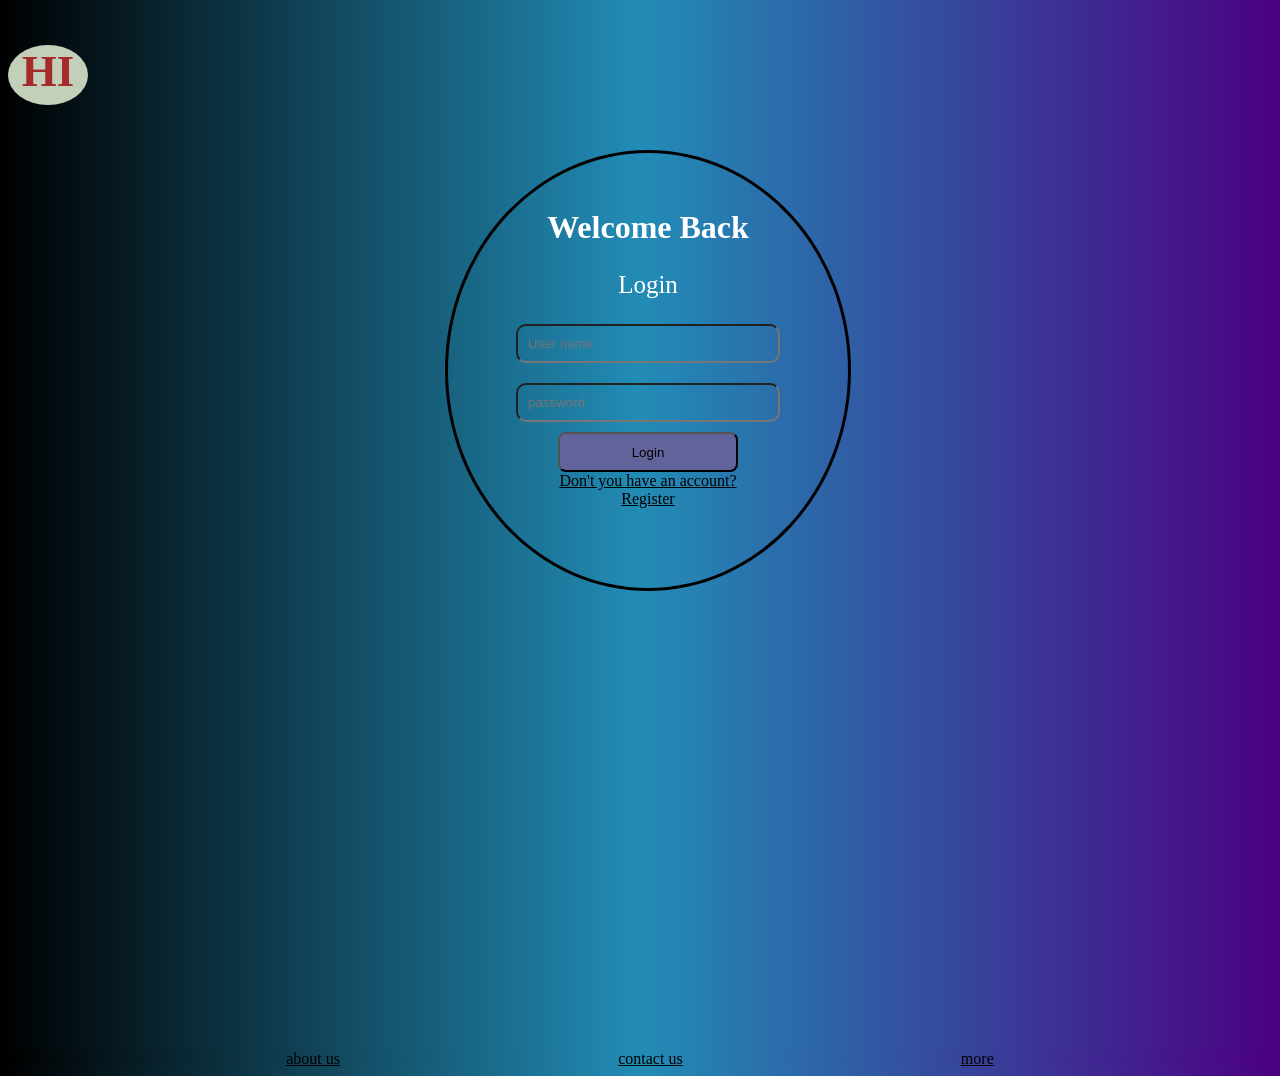
<file: cli/index.html>
<!DOCTYPE html>
<html lang="en">
<head>
    <meta charset="UTF-8">
    <meta name="viewport" content="width=device-width, initial-scale=1.0">
    <title>BeautLful Login Form</title>
    <link rel="stylesheet" href="index.css">
</head>
<body>
    <h3>HI</h3> 
    <div class="container">
        <form>
            <h1>Welcome Back </h1>
            <p>Login</p>
            <input type="User name" placeholder="User name" required>
            <input id="password" type="password" placeholder="password" required><br>
            <button class="button" type="submit">Login</button><br>
            <a href="">Don't you have an account?</a><br>
            <a id="register"  href="train.html">Register</a>

        </form>       
    </div>
     <div class="b">
        <a class="nav" href="">about us</a>
        <a class="nav" href="">contact us</a>
        <a class="nav" href="more.html">more</a>
    </div>

</body>
</html>
</file>
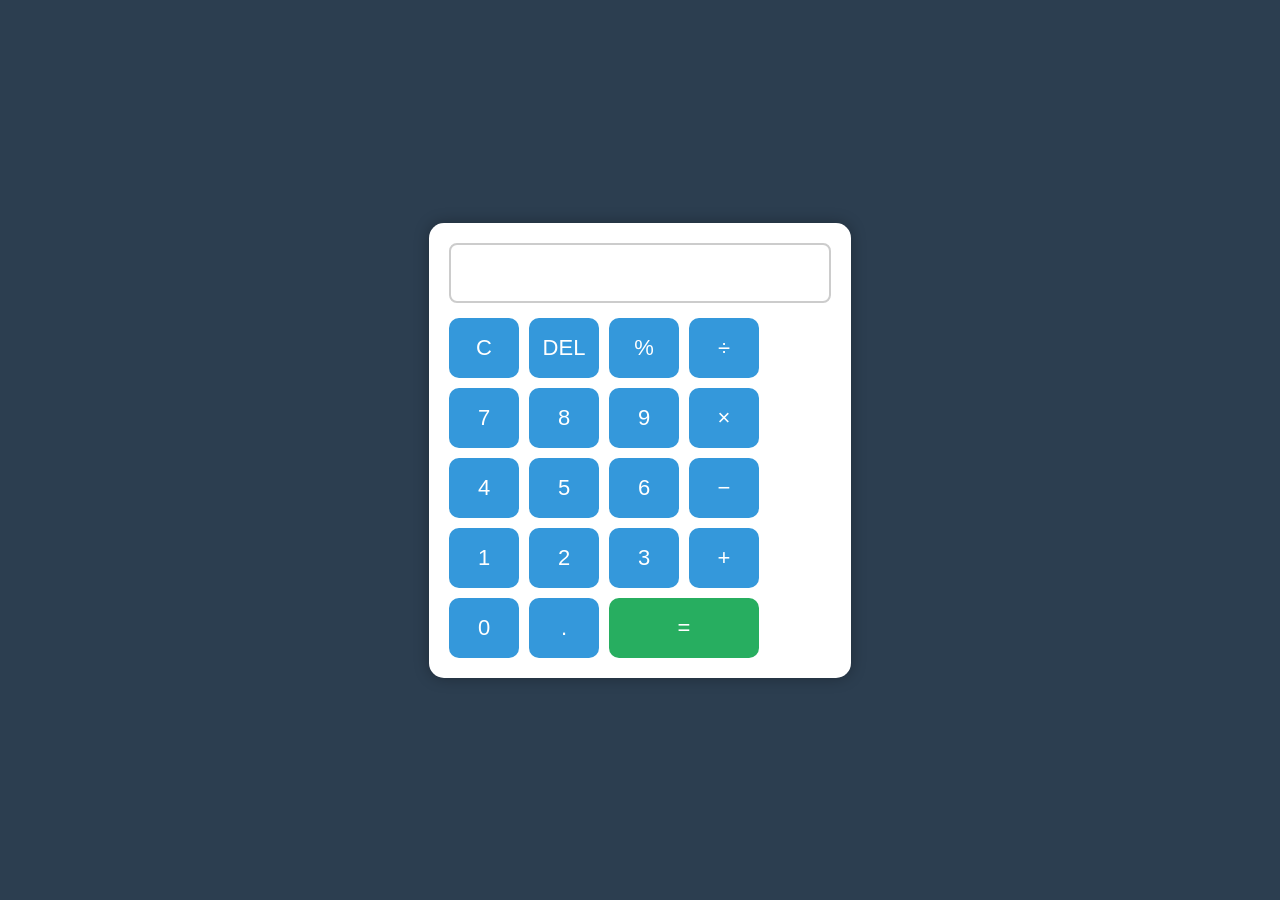
<file: cli/abc.html>
<!DOCTYPE html>
<html lang="en">
<head>
    <meta charset="UTF-8">
    <meta name="viewport" content="width=device-width, initial-scale=1.0">
    <title>Calculator</title>
    <link rel="stylesheet" href="style.css">
</head>
<body>

<div class="calculator">

    <input type="text" id="display" readonly>

    <div class="buttons">
        <button onclick="clearDisplay()">C</button>
        <button onclick="deleteLast()">DEL</button>
        <button onclick="appendValue('%')">%</button>
        <button onclick="appendValue('/')">÷</button>

        <button onclick="appendValue('7')">7</button>
        <button onclick="appendValue('8')">8</button>
        <button onclick="appendValue('9')">9</button>
        <button onclick="appendValue('*')">×</button>

        <button onclick="appendValue('4')">4</button>
        <button onclick="appendValue('5')">5</button>
        <button onclick="appendValue('6')">6</button>
        <button onclick="appendValue('-')">−</button>

        <button onclick="appendValue('1')">1</button>
        <button onclick="appendValue('2')">2</button>
        <button onclick="appendValue('3')">3</button>
        <button onclick="appendValue('+')">+</button>

        <button onclick="appendValue('0')">0</button>
        <button onclick="appendValue('.')">.</button>
        <button onclick="calculate()">=</button>
    </div>

</div>

<script src="script.js"></script>

</body>
</html>
</file>
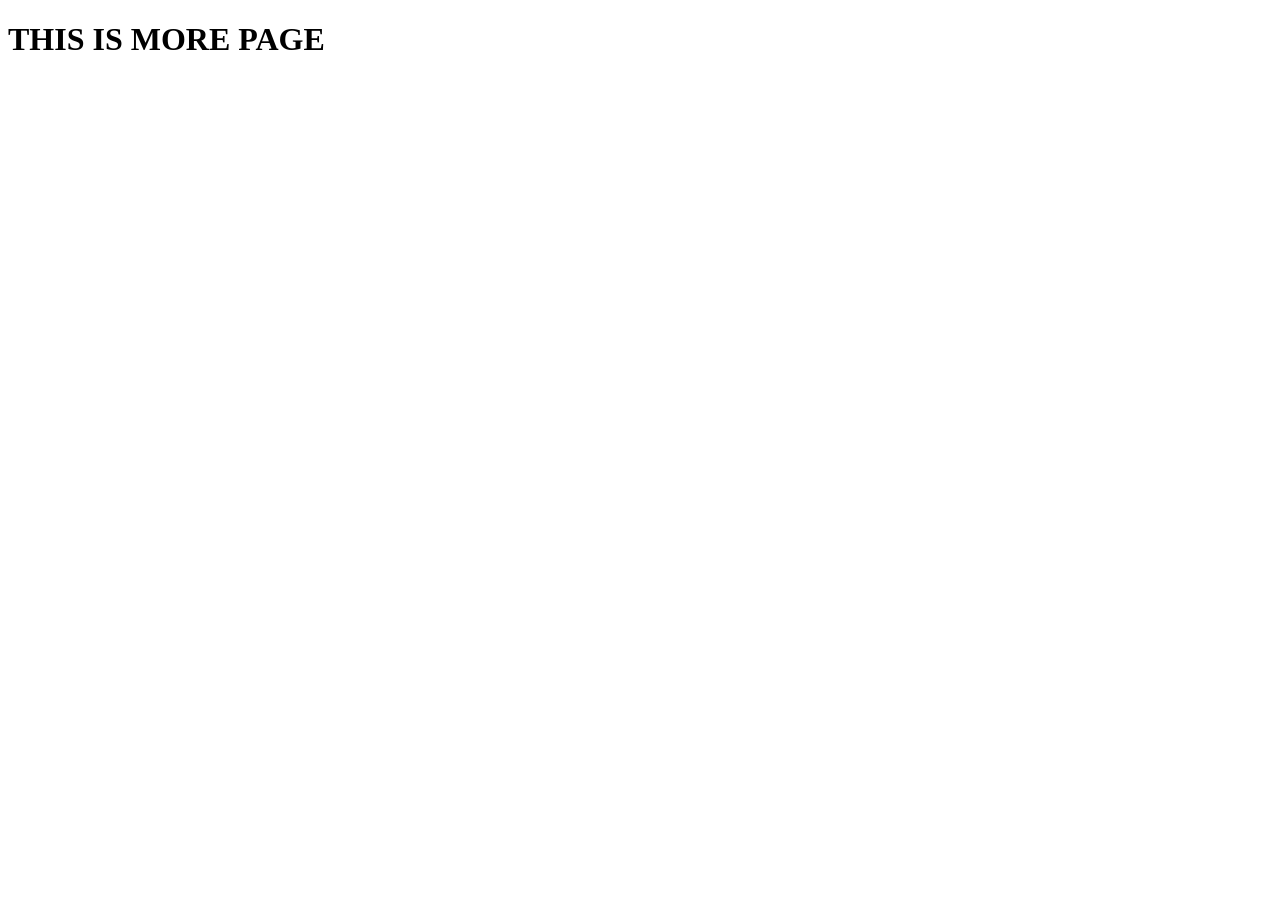
<file: cli/more.html>
<!DOCTYPE html>
<html lang="en">
<head>
    <meta charset="UTF-8">
    <meta name="viewport" content="width=device-width, initial-scale=1.0">
    <title>more page</title>
</head>
<body>
    <h1>THIS IS MORE PAGE</h1>
</body>
</html>
</file>
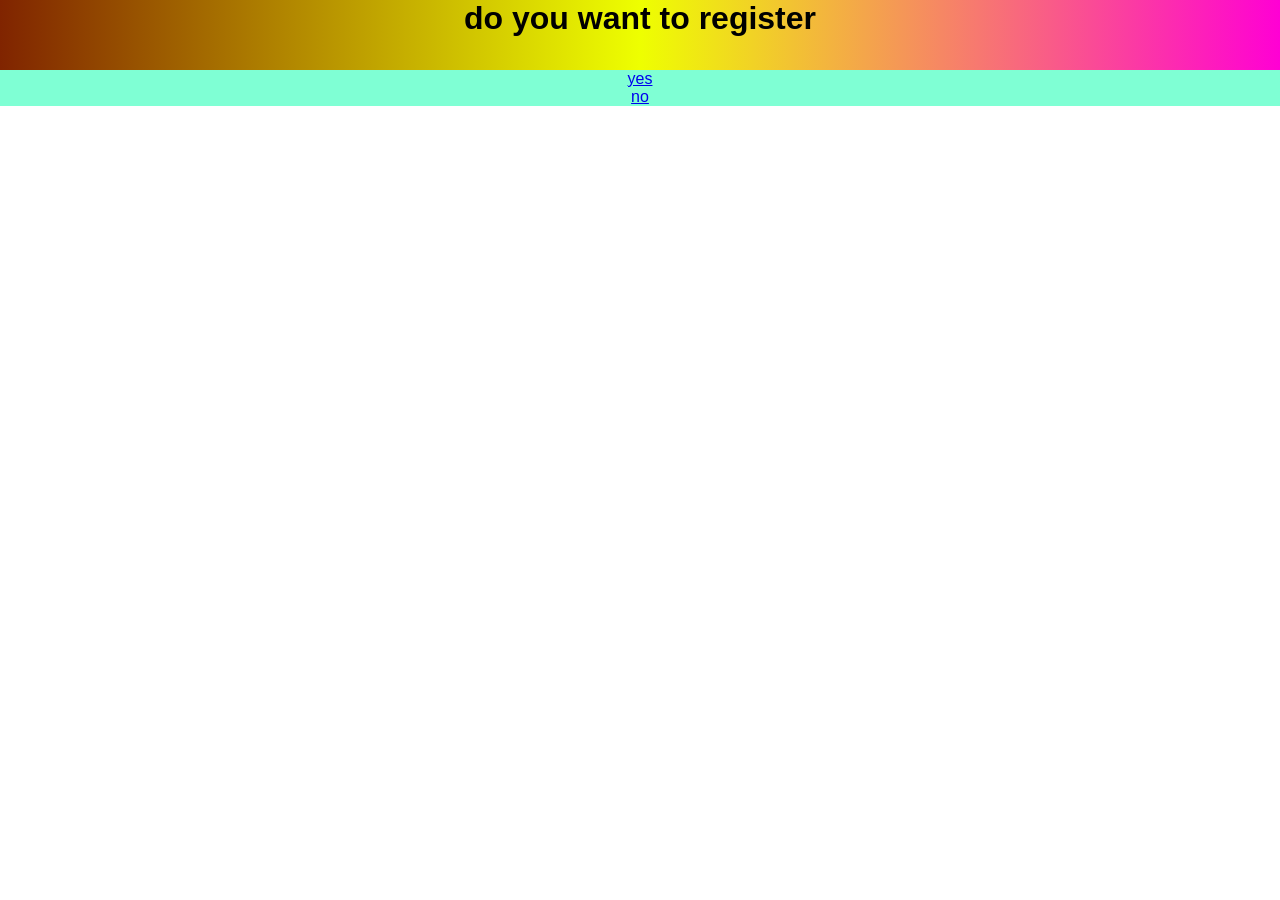
<file: cli/registeration.html>
<!DOCTYPE html>
<html lang="en">
<head>
    <meta charset="UTF-8">
    <meta name="viewport" content="width=device-width, initial-scale=1.0">
    <title>registeration</title>
    <style>
*{
 padding: o;
 margin: 0;   
} 
 
 body{
    font-family: Arial, Helvetica, sans-serif;
    text-align: center;
        }
        h1{ height: 70px;
            margin-top: 0;
            margin-bottom: 0;
            background: linear-gradient(to right, rgb(128, 36, 0),rgb(238, 255, 0),rgb(255, 0, 212));
        }
#a
{
    text-align: center;
    background-color: aquamarine;
    display: block;
    display: flex;
    flex-direction: column;
}
#b:hover{
    color: black;
    background-color: rgb(211, 14, 40);
     display: block;
     text-decoration: none;
}
#c:hover{
    color: black;
    background-color: rgb(211, 14, 40);
     display: block;
     text-decoration: none;
}
    </style>
</head>
<body>
    <h1>do you want to register</h1>
    <div id="a">
        <a id="b" href="index.html">yes</a>
        <a id="c" href=" ">no</a>
    </div>  
</body>
</html>
</file>
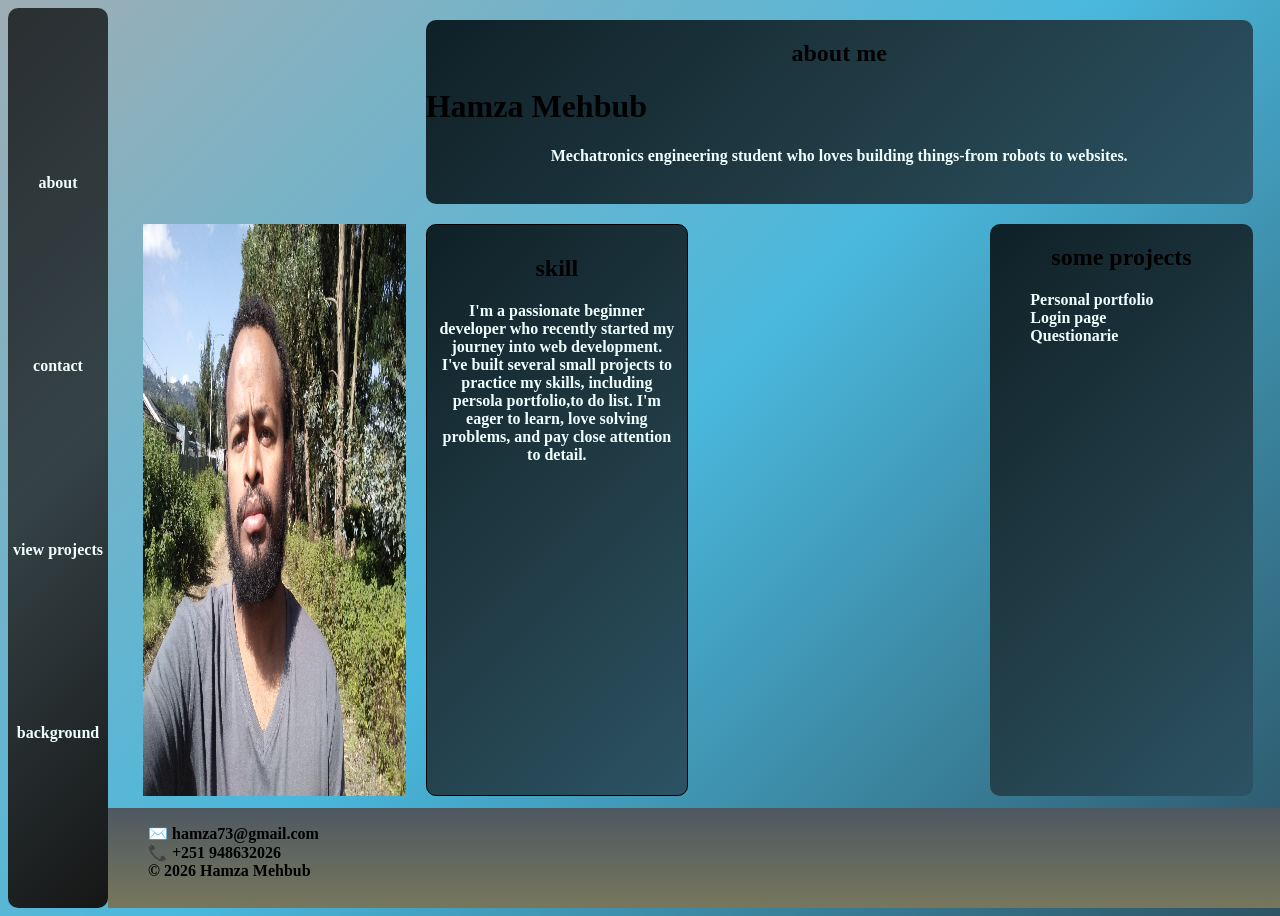
<file: Codes/abc.html>
<!DOCTYPE html>
<html lang="en">
<head>
    <meta charset="UTF-8">
    <meta name="viewport" content="width=device-width, initial-scale=1.0, user-scalabel=no">
    <title>trying grid</title>
    <link rel="stylesheet" href="abc.css">
</head>
<body> 
  
    <div id="container">
        <div class="box1">
        <a href=""> about</a>
         <a href="">contact</a>
          <a href="">view projects</a>
           <a href="">background</a>
    
        </div>
        <div class="box2">
            <div class="image">
                <img  src="FILE013.JPG" alt="">
            </div>
                <div class="about">  
                   <h2> about me </h2>
                    <h1>Hamza Mehbub</h1>
                    <p>Mechatronics engineering student who loves building things-from robots to websites.</p>
                </div>
                <div class="skills">
                    <h2>skill</h2>
                    <p>I'm a passionate beginner developer who recently started my journey into web development. I've built several small projects to practice my skills, including persola portfolio,to do list. I'm eager to learn, love solving problems, and pay close attention to detail.</p>
                    </div>
                <div class="projects">
                    <h2>some projects</h2>
                    <ul>
                        <li>
                        Personal portfolio
                        </li>
                        <li>
                          Login page  
                        </li>
                        <li>
                          Questionarie  
                        </li>
                    </ul>
                    </div>
        </div>
    
        <div class="box3">
             <ul class="last">
            <li>
                <a href="">✉️ hamza73@gmail.com </a>
            </li>
            <li>
              <a href="">📞 +251 948632026 </a>   
            </li>
            <LI>
             <a href="">© 2026 Hamza Mehbub</a>   
            </LI>
        </ul>    
        </div>
          



    </div>
</body>
</html>
</file>
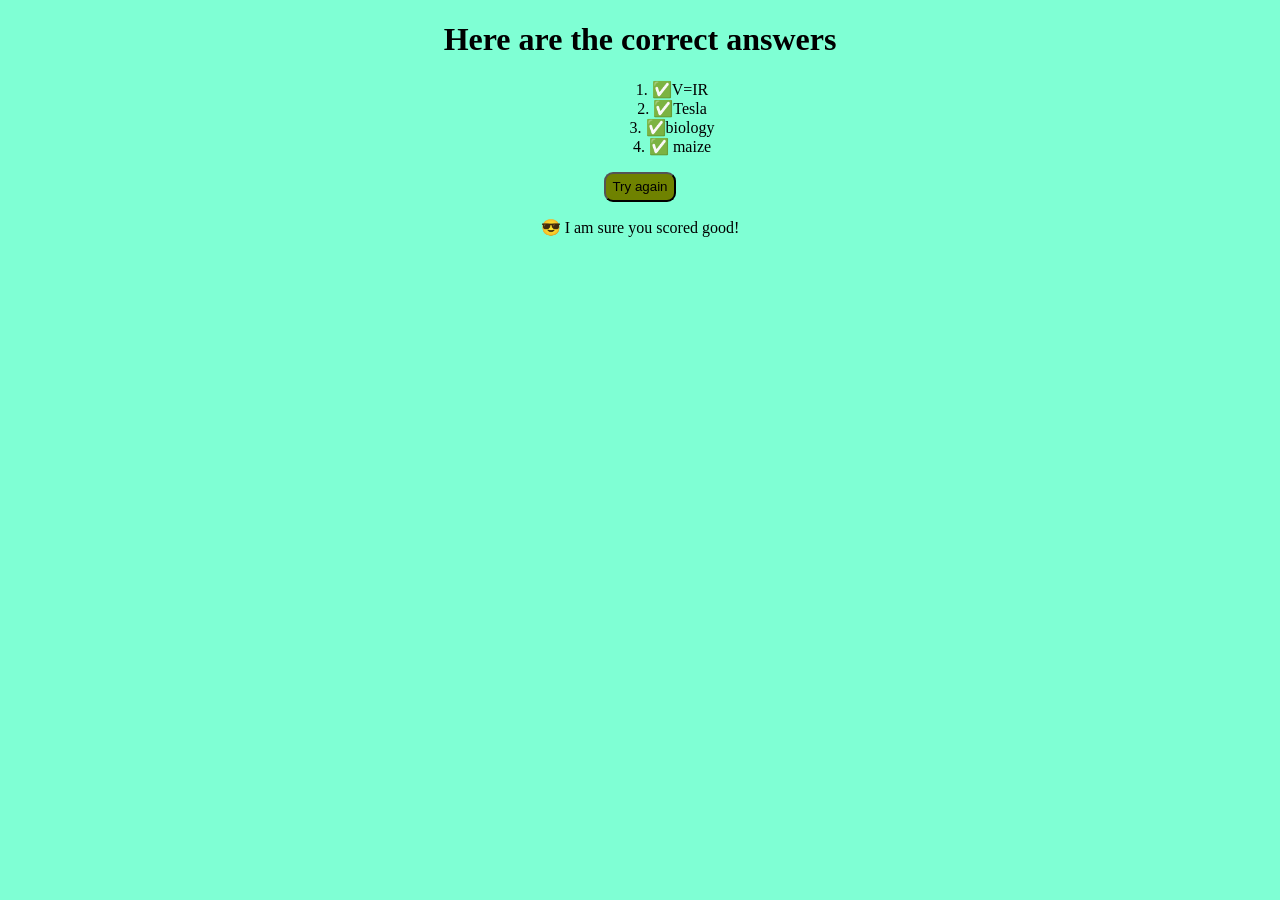
<file: Codes/answers.html>
<!DOCTYPE html>
<html lang="en">
<head>
    <meta charset="UTF-8">
    <meta name="viewport" content="width=device-width, initial-scale=1.0">
    <title>answers</title>
    <style>
        body{
            background-color: aquamarine;
            text-align: center;
        }
        ol{
            width: 100%;
            display: flex;
            flex-direction: column;
            align-items: center;
        }
        h1{
            font-family:Georgia, 'Times New Roman', Times, serif;
        }
        button{
           text-align: center;
           height: 30px;
           background-color: rgb(111, 130, 0);
           border-radius: 9px;
        }
     
    </style>
</head>
<body>
    <h1>Here are the correct answers</h1>
    <ol>
        <li>
           ✅V=IR
        </li>
        <li>
           ✅Tesla
        </li>
        <li>
           ✅biology
        </li>
        <li>
           ✅ maize
        </li>
    </ol>

    <a href="radio.html"><button >Try again</button></a>
    <p>😎 I am sure you scored good!</p>
   
</body>
</html>
</file>
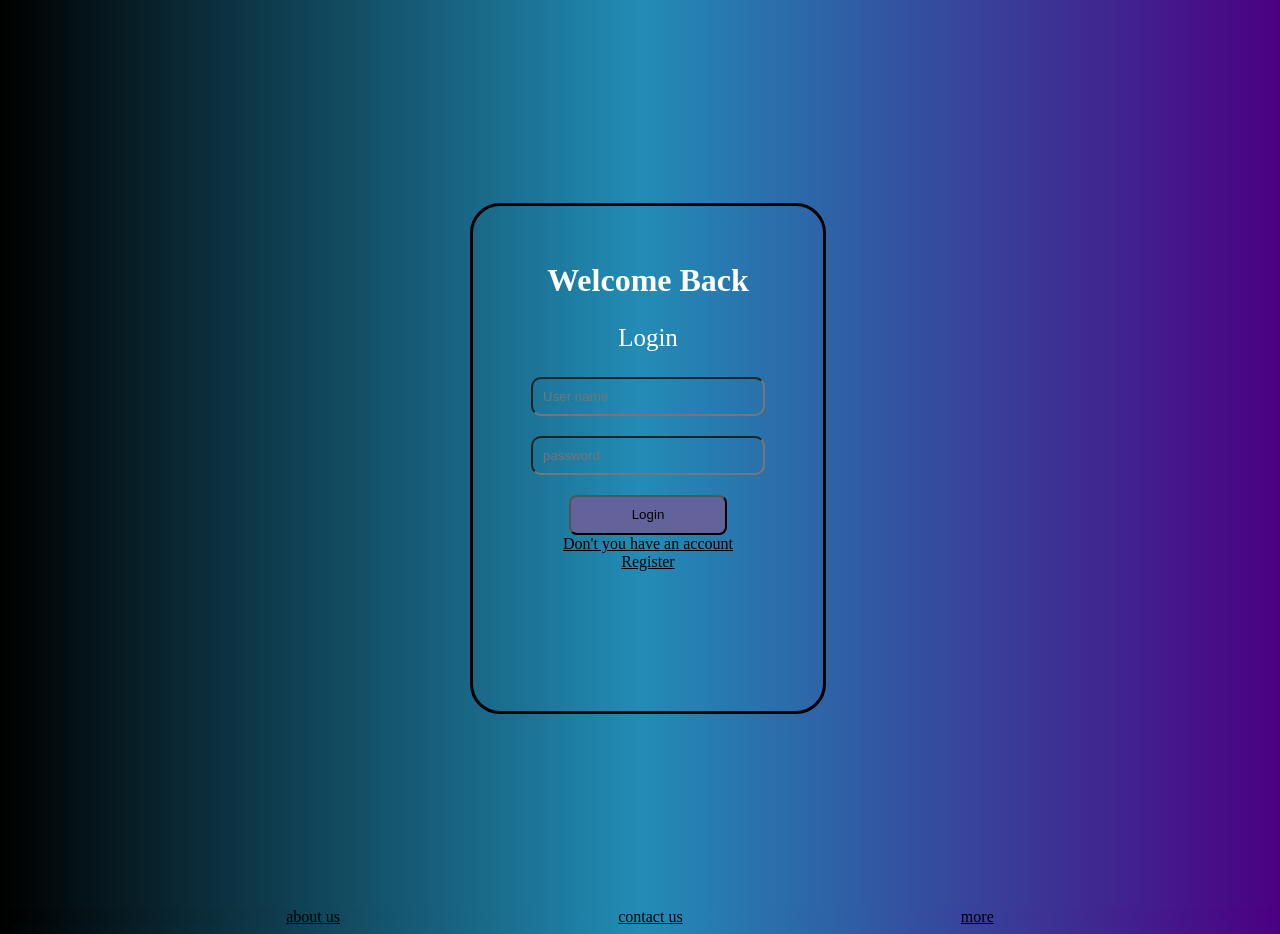
<file: Codes/icons.html>
<!DOCTYPE html>
<html lang="en">
<head>
<meta name="viewport" content="width=device-width, initial-scale=1.0">
    <title>Login Page</title>
    <link rel="stylesheet" href="icons.css">
    </head>

<body>
    
     <div class="container">
        <form>
            <h1>Welcome Back </h1>
            <p>Login</p>
            <input type="User name" placeholder="User name" required>
            <input id="password" type="password" placeholder="password" required><br>
            <button class="button" type="submit">Login</button><br>
            <a href="">Don't you have an account</a><br>
            <a id="register"  href="train.html">Register</a>

        </form>       
    </div>
    <div class="b">
        <a class="nav" href="">about us</a>
        <a class="nav" href="">contact us</a>
        <a class="nav" href="">more</a>
    </div>


</body>

</html>
</file>
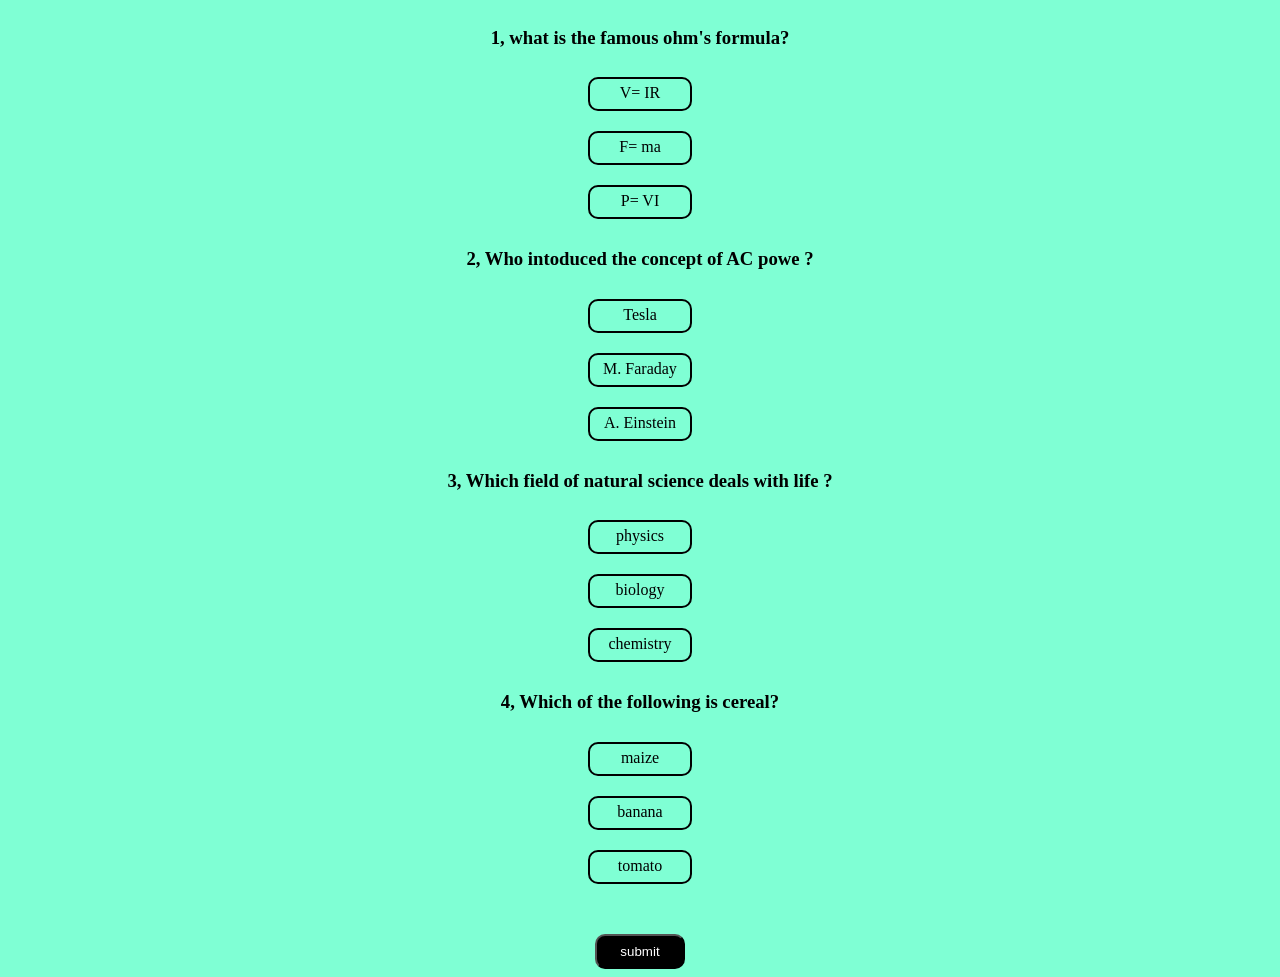
<file: Codes/radio.html>
<!DOCTYPE html>
<html lang="en">
<head>
    <meta charset="UTF-8">
    <meta name="viewport" content="width=device-width, initial-scale=1.0">
    <title>radios</title>
    <style>
        body{
            background-color: aquamarine;
        }
        input{
          display: none;  
        }
        label{
            display: inline-block;
            font-size: 16px;
           width:  90px;
           height: 20px;
            padding: 5px 5px;
            border: 2px solid black;
            text-align: center;
            margin: 10px auto;
            border-radius: 10px;
        }
        input:checked + label{
            background-color: rgb(0,255,0);
            color: aliceblue;
        }
         .q1{
            text-align: center;
            display: flex;
            flex-direction: column;
            align-items: center;
         }
         .button{
            width: 100%;
            margin-top: 40px;
            display: flex;
            justify-content: center;
         }
         .submit{
            background-color: black;
            color: white;
            width: 90px;
            height: 35px;
            border-radius: 10px;
         }
    </style>
</head>
<body>
    <div class="q1">
        <h3>1, what is the famous ohm's formula?</h3>
        <input type="radio" name="1" id="option1" >
        <label for="option1">V= IR</label>
        <input type="radio" name="1" id="option2">
        <label for="option2">F= ma</label>
        <input type="radio" name="1" id="option3">
        <label for="option3">P= VI</label>
    </div>
    <div class="q1">
        <h3> 2, Who intoduced the concept of AC powe ?</h3>
        <input type="radio" name="2" id="option4">
        <label for="option4">Tesla</label>
        <input type="radio" name="2" id="option5">
        <label for="option5">M. Faraday</label>
        <input type="radio" name="2" id="option6">
        <label for="option6">A. Einstein</label>
    </div>
    <div class="q1">
        <h3> 3, Which field of natural science deals with life ?</h3>
        <input type="radio" name="3" id="option7">
        <label for="option7">physics</label>
        <input type="radio" name="3" id="option8">
        <label for="option8">biology</label>
        <input type="radio" name="3" id="option9">
        <label for="option9">chemistry</label>
    </div>
    <div class="q1">
        <h3> 4, Which of the following is cereal?</h3>
        <input type="radio" name="4" id="option10">
        <label for="option10">maize</label>
        <input type="radio" name="4" id="option11">
        <label for="option11">banana</label>
        <input type="radio" name="4" id="option12">
        <label for="option12">tomato</label>
    </div>
    <div class="button">
       <a href="answers.html"><button class="submit" type= "submit"> submit</button></a> 
    </div>
    
</body>
</html>
</file>
<file: cli/index.css>
body{
background: linear-gradient(to right, black,rgb(34, 140, 182),indigo);
overflow-x: hidden;
}
h3{
font-size: 45px;
color: brown;
height:60px ;
width:80px;
border-radius: 50%;
background-color: rgb(196, 207, 186);
display: flex;
justify-content: center;
align-content: center;
animation-name:h3;
animation-duration: 2s;
animation-iteration-count: infinite;
animation-direction: alternate-reverse;
}

.b{
background-color: rgb(238, 229, 217);
display: block;
display: flex;
justify-content: space-evenly;
align-items: end;
background: linear-gradient(to right, black,rgb(34, 140, 182),indigo);
}

a{

color: black;
}

.nav:hover{
    background-color: rgb(165, 23, 23);
}
.container{
width: 100vw;
height: 100vh;
display: flex;
justify-content: center;
align-items: start;}

h1{
font-size: 32px;}

p{
font-size: 25px;}

form{
text-align: center;
color: white;
width: 400px;
height: 400px;
border-style: solid;
border-color: black;
border-radius: 50%;
padding-top: 35px;
animation-name:spin ;
animation-duration: 3s;
animation-iteration-count: 1;


}

input{
background: transparent;
padding: 10px; 
width: 60%;
border-radius: 10px;

}
#password{
padding-top: 10px;
margin-top: 20px;
}
.button{
 width: 45%; 
 height: 40px;
 border-radius: 8px;  
 background-color: rgb(99, 99, 155);
 margin-top: 10px;}
 .button:hover{
    color: black;
    background-color: aquamarine;
    cursor: pointer;
 }
 #register:hover{
    text-transform: uppercase;
    text-decoration: aquamarine;
 }
 @keyframes spin{
0%{
scale: 1;


}
50%{
scale: 0.5;
border: radius 50%;
transform: rotate(360DEG);

}
100%{

border-radius: 50%;
scale: 1;



}
 }
@keyframes h3{

0%{
scale: 1;
}
50%{
scale: 1;
}
100%{
transform: translateX(1260px);
}
}
</file>
<file: cli/style.css>
*{
    margin:0;
    padding:0;
    box-sizing:border-box;
    font-family:Arial,sans-serif;
}

body{
    display:flex;
    justify-content:center;
    align-items:center;
    height:100vh;
    background:#2c3e50;
}

.calculator{
    background:white;
    padding:20px;
    border-radius:15px;
    box-shadow:0 0 15px rgba(0,0,0,0.3);
}

#display{
    width:100%;
    height:60px;
    font-size:28px;
    text-align:right;
    padding:10px;
    margin-bottom:15px;
    border:2px solid #ccc;
    border-radius:8px;
}

.buttons{
    display:grid;
    grid-template-columns:repeat(4,70px);
    gap:10px;
}

button{
    height:60px;
    font-size:22px;
    border:none;
    border-radius:10px;
    background:#3498db;
    color:white;
    cursor:pointer;
    transition:0.2s;
}

button:hover{
    background:#2980b9;
}

button:active{
    transform:scale(0.95);
}

button:last-child{
    grid-column:span 2;
    background:#27ae60;
}

button:last-child:hover{
    background:#1e8449;
}
</file>
<file: Codes/abc.css>
body{
width: 100vw;
height: 100vh;
background: linear-gradient(135deg, #9eaeb4, #4ab8dd, #2c5364);
overflow-x: hidden;
}

#container{
    height: 100vh;
    width: 100vw;
    display: grid;
    grid-template-rows: 4fr 100px;
    grid-template-columns: 100px 3fr ;
    border-radius: 50px;  
                  
}
.projects li
{
    color: azure;
    Font-weight: bold;  
  font-size: 16px;
}
h2{
text-align: center;
}
p{
  font-weight: bold;  
  font-size: 16px;
  color: azure;
  text-align: center;
}
.box1{
    border-radius: 10px;  
grid-row-start: 1;
grid-row-end: 3;
grid-column-start: 1;
grid-column-end:2; 
background: linear-gradient(135deg, #2a2f31, #354347, #161616);
display: flex;
flex-direction: column;
text-align: center;
justify-content: center;
justify-content: space-evenly;


}
.box1 a{
    font-weight: bold;  
  font-size: 16px;
  color: azure;
  text-decoration: none;

}
a:hover{
    background-color: #60769e;
    text-decoration: none;
}
.last a{
     font-weight: bold;  
  font-size: 16px;
  color: black;
text-decoration: none;

}

ul{
    list-style: none;
}
.box2{
   overflow: hidden;

grid-row-start: 1;
grid-row-end: 2;
grid-column-start: 2;
grid-column-end:4 ;
display: grid;
grid-template-rows: 1fr 2fr 1fr ;
grid-template-columns: 1fr 1fr 1fr 1fr ;
padding: 1% 3%;
gap: 20px;


}
.box2 img{
    width: 100%;
    height: 100%;
    object-fit:fill ;
   
}

.about{
    
    grid-row-start: 1;
grid-row-end: 2;
grid-column-start: 2;
grid-column-end:5 ;
border-radius: 10px;
background: linear-gradient(135deg, #0f2027, #203a43, #2c5364);
}
 .projects:hover{
transform: scale(1.1);
transition: ease-in-out;
transition-duration: 0.3s;
cursor: pointer;
}
.about:hover{
transform: scale(1.1);
transition: ease-in-out;
transition-duration: 0.3s;
cursor: pointer;
}

.image{
    
    grid-row-start: 2;
grid-row-end: 4;
grid-column-start: 1;
grid-column-end:2;
border-radius: 10px;
}
.skills{
    border: 1px solid black;
    grid-row-start: 2;
grid-row-end: 4;
grid-column-start: 2;
grid-column-end:3;
border-radius: 10px;
background: linear-gradient(135deg, #0f2027, #203a43, #2c5364);;
padding: 10px;

}
.skills:hover{
transform: scale(1.1);
transition: ease-in-out;
transition-duration: 0.3s;
cursor: pointer;
}


.projects{
  
    grid-row-start: 2;
grid-row-end: 4;
grid-column-start: 4;
grid-column-end:5;
border-radius: 10px;
background: linear-gradient(135deg, #0f2027, #203a43, #2c5364);
}
.projects:hover{
transform: scale(1.1);
transition: ease-in-out;
transition-duration: 0.3s;
cursor: pointer;
}
.box3{
   
background: linear-gradient(rgb(78, 88, 97),rgb(119, 119, 93));
grid-row-start: 2;
grid-row-end: 3;
grid-column-start: 2;
grid-column-end:4 ;


}
</file>
<file: Codes/icons.css>
body{
background: linear-gradient(to right, black,rgb(34, 140, 182),indigo);
min-height: 100vh;
}

.b{
background-color: rgb(238, 229, 217);
display: block;
display: flex;
justify-content: space-evenly;
align-items: end;
background: linear-gradient(to right, black,rgb(34, 140, 182),indigo);
}

a{

color: black;
}

.nav:hover{
    background-color: rgb(165, 23, 23);
}
.container{
width: 100vw;
height:100vh;
display: flex;
justify-content: center;
align-items: center;}

h1{
font-size: 32px;}

p{
font-size: 25px;}

form{
text-align: center;
color: white;
width: 350px;
height: 470px;
border-style: solid;
border-color: black;
border-radius: 30px;
padding-top: 35px;
}

input{
background: transparent;
padding: 10px; 
width: 60%;
border-radius: 10px;
}

#password{
margin-top: 20px;
}

.button{
 width: 45%; 
 height: 40px;
 border-radius: 8px;  
 background-color: rgb(99, 99, 155);
 margin-top: 20px;}

.button:hover{
color: black;
background-color: aquamarine;
cursor: pointer;
 }

 #register:hover{
text-transform: uppercase;
text-decoration: aquamarine;
 }
</file>
